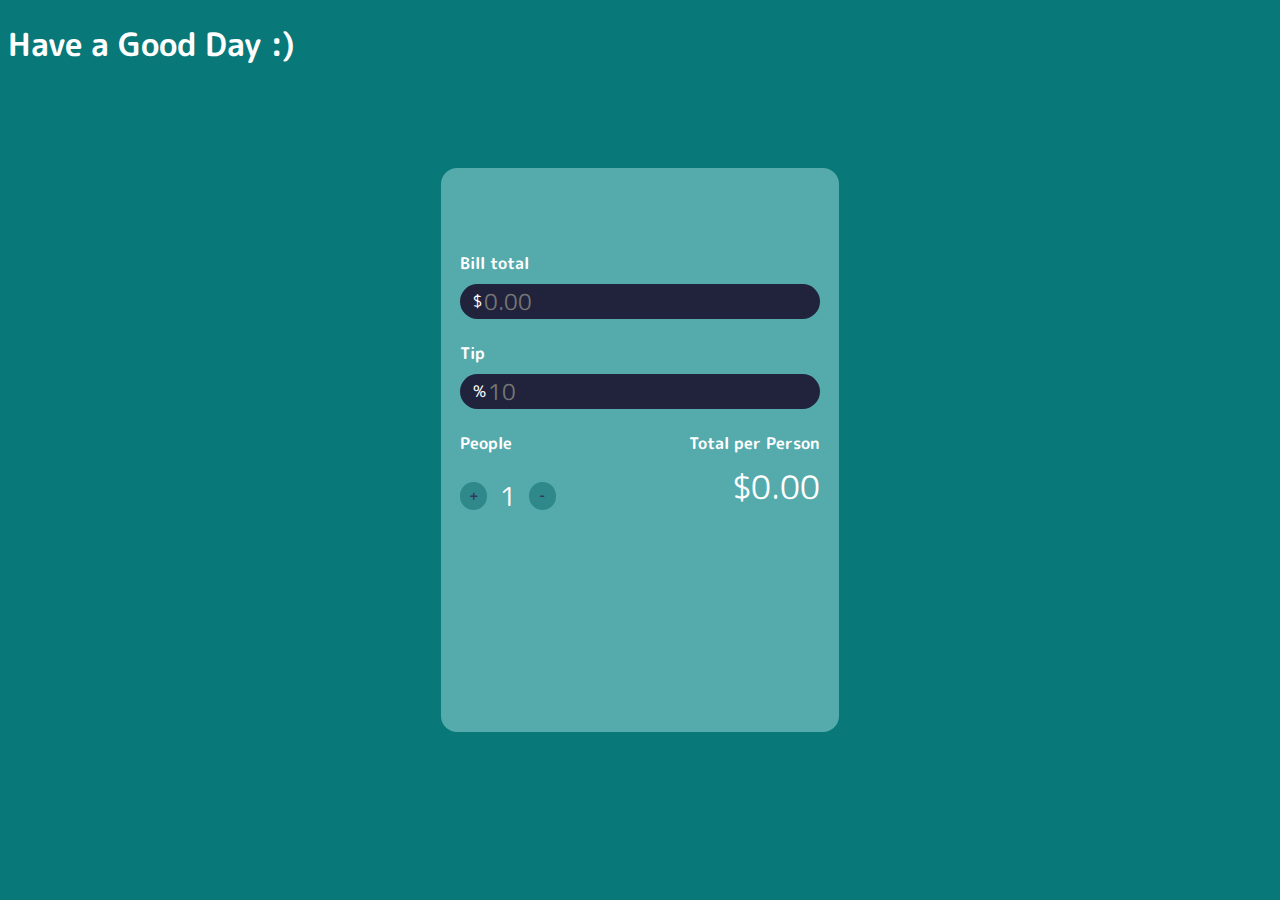
<file: CH_10_AdvancedTipCal/index.html>
<!DOCTYPE html>
<html lang="en">
  <head>
    <meta charset="UTF-8" />
    <link rel="preconnect" href="https://fonts.googleapis.com" />
    <link rel="preconnect" href="https://fonts.gstatic.com" crossorigin />
    <link
      href="https://fonts.googleapis.com/css2?family=M+PLUS+Rounded+1c:wght@500&display=swap"
      rel="stylesheet"
    />
    <meta http-equiv="X-UA-Compatible" content="IE=edge" />
    <meta name="viewport" content="width=device-width, initial-scale=1.0" />
    <link rel="stylesheet" href="style.css" type="text/css" />
    <title>Tip Calculator</title>
  </head>
  <body>
    <H1>Have a Good Day :)</H1>
    <div class="wrapper">
      <div class="container" id="topContainer">
        <div class="title">Bill total</div>
        <div class="inputContainer">
          <span>$</span>
          <input
            onkeyup="calculateBill()"
            type="text"
            id="billTotalInput"
            placeholder="0.00"
          />
        </div>
      </div>
      <div class="container">
        <div class="title">Tip</div>
        <div class="inputContainer">
          <span>%</span>
          <input
            onkeyup="calculateBill()"
            type="text"
            id="tipInput"
            placeholder="10"
          />
        </div>
      </div>
      <div class="container" id="bottom">
        <div class="splitContainer">
          <div class="title">People</div>
          <div class="controls">
            <span class="buttonContainer">
              <button class="splitButton" onclick="increasePeople()">
                <span class="buttonText">+</span>
              </button>
            </span>
            <span class="splitAmount" id="numberOfPeople">1</span>
            <span class="buttonContainer">
              <button class="splitButton" onclick="decreasePeople()">
                <span class="buttonText">-</span>
              </button>
            </span>
          </div>
        </div>
        <div class="totalContainer">
          <div class="title">Total per Person</div>
          <div class="total" id="perPersonTotal">$0.00</div>
        </div>
      </div>
    </div>

    <script type="text/javascript" src="script.js"></script>
  </body>
</html>
</file>
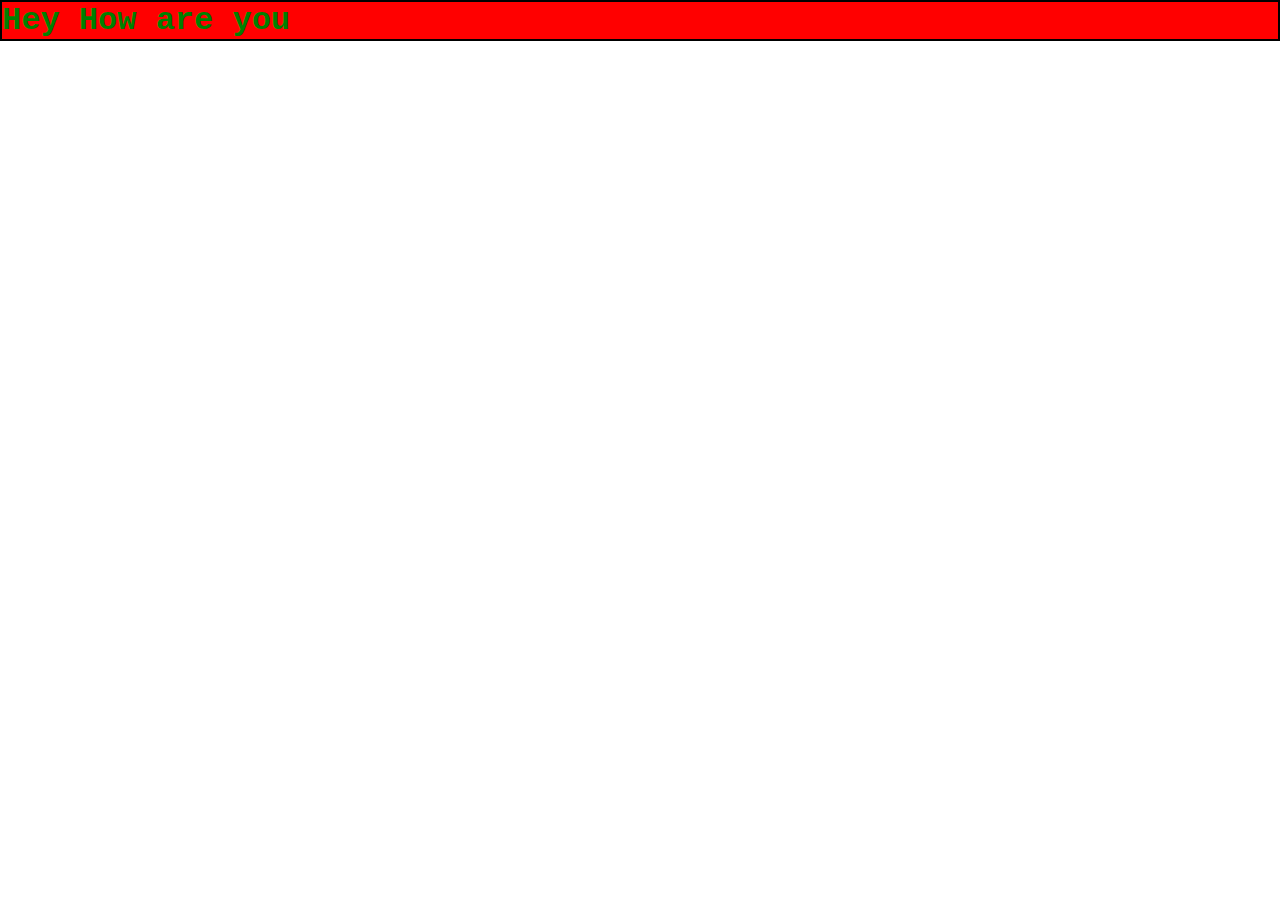
<file: CH_09_DOMmanupulation/folder/index.html>
<!DOCTYPE html>
<html lang="en">
<head>
    <meta charset="UTF-8">
    <meta http-equiv="X-UA-Compatible" content="IE=edge">
    <meta name="viewport" content="width=device-width, initial-scale=1.0">
    <title>DOM</title>
    <link rel="stylesheet" href="style.css">
    <link rel="stylesheet" href="">
</head>
<body>
   <div id="title">
    <h2>
        Hello World.
    </h2>

   </div> 
   <script src="script.js"></script>
   
</body>
</html>
</file>
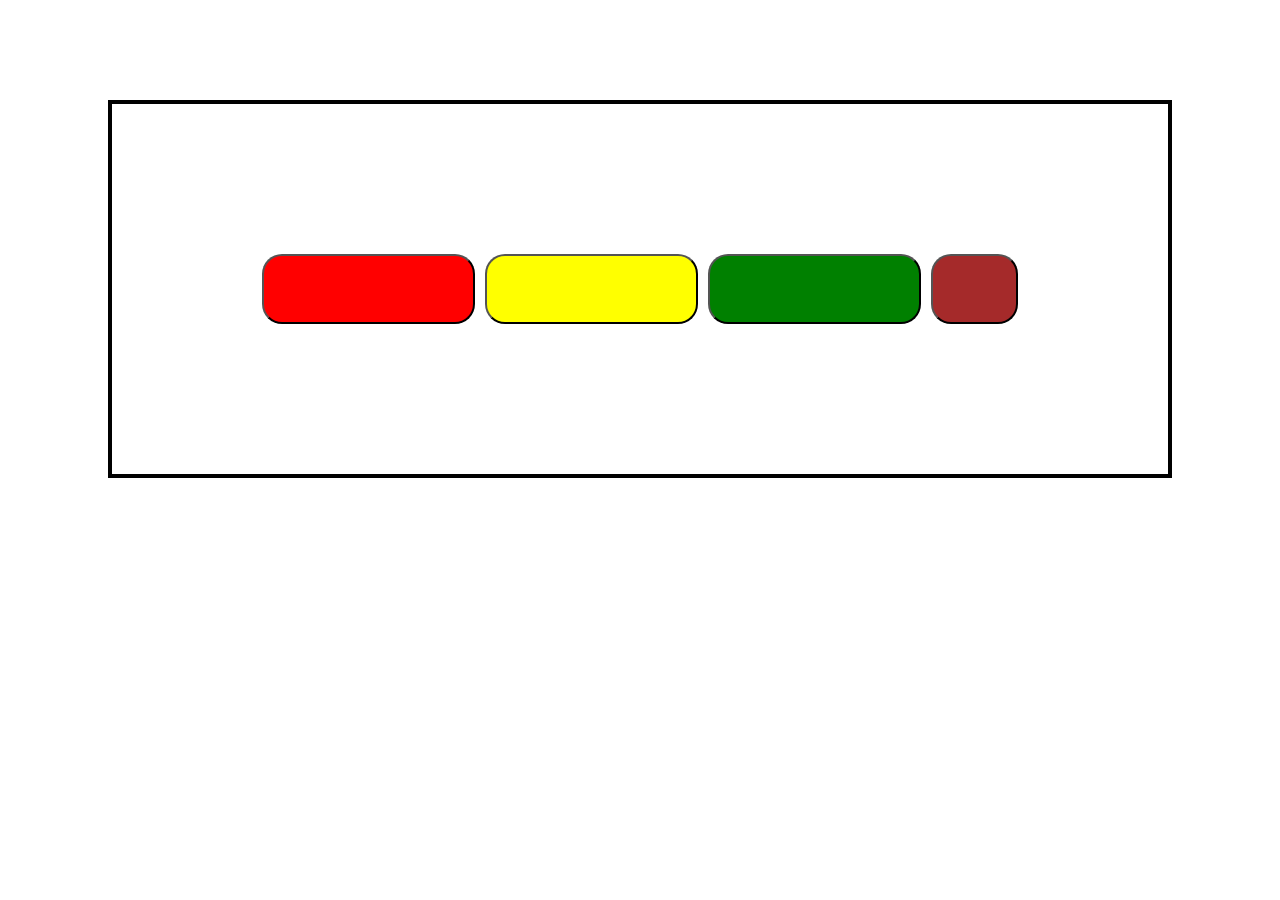
<file: CH_09_DOMmanupulation/folder2/index.html>
<!DOCTYPE html>
<html lang="en">

<head>
    <meta charset="UTF-8">
    <meta http-equiv="X-UA-Compatible" content="IE=edge">
    <meta name="viewport" content="width=device-width, initial-scale=1.0">
    <title>Box</title>
    <link rel="stylesheet" href="style.css">
</head>

<body>
    <div>
        <button id="red"  class="colorbutton" value="red"></button>
        <button id="yellow" class="colorbutton" value="yellow"></button>
        <button id="green" class="colorbutton" value="green"></button>
        <button id = 'clear' class="colorbutton">clear game </button>
    </div>

    <script src="script.js"></script>


</body>

</html>
</file>
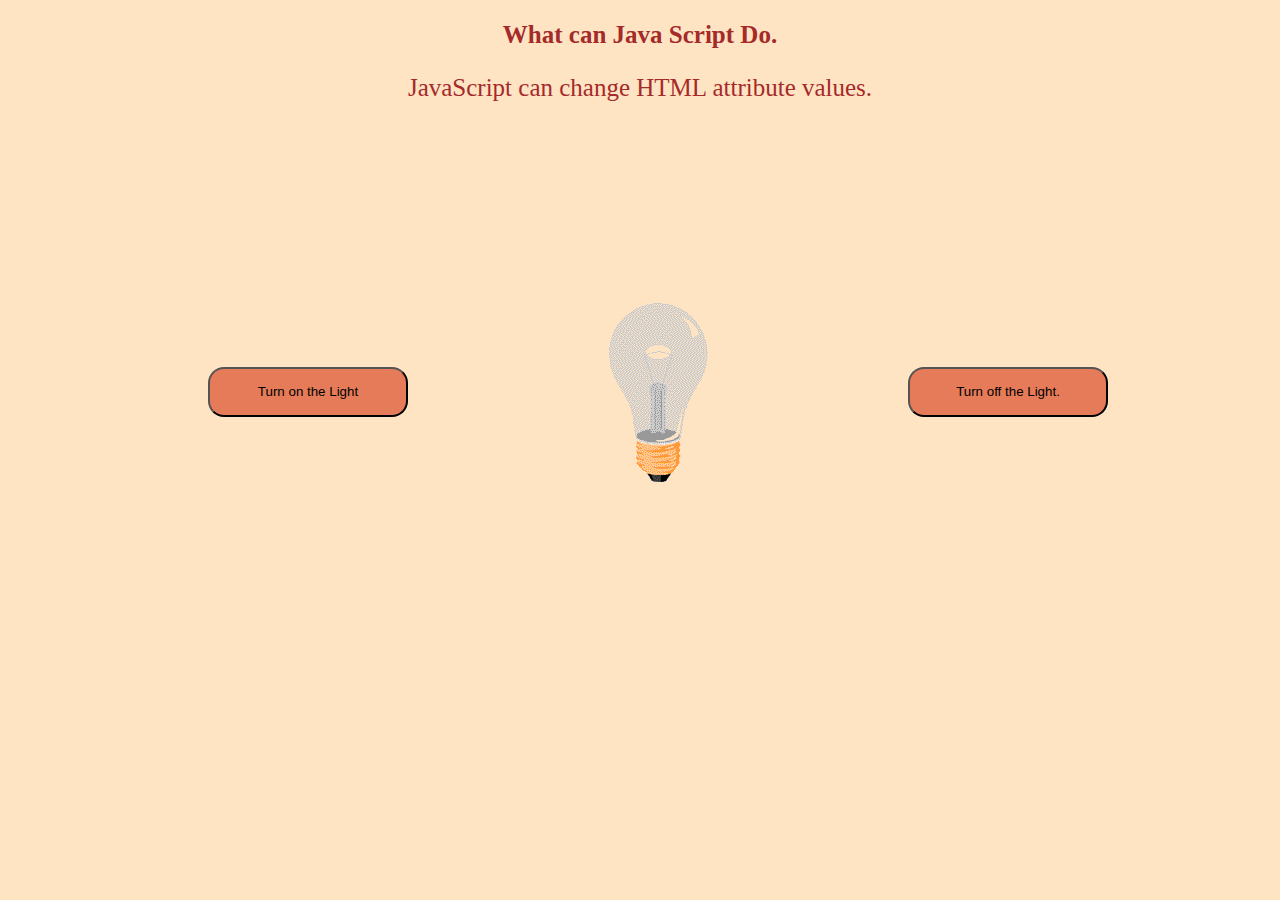
<file: PROJECTS/Bulb/main.html>
<!DOCTYPE html>
<html lang="en">

<head>
    <meta charset="UTF-8">
    <meta http-equiv="X-UA-Compatible" content="IE=edge">
    <meta name="viewport" content="width=device-width, initial-scale=1.0">
    <title>On and Off Button</title>
    <style>
        h2,
        p {
            color:brown;
            text-align: center;
            font-size: 25px;

        }

        button {
            color: black;
            background-color: rgb(229, 123, 88);
            height: 50px;
            width: 200px;
            border-radius: 16px;
            

        }
        div{
            display: flex;
            align-content: center;
            margin: 100px;
            align-items: center;

        }
        body{
            background-color: bisque;
        }
    </style>
</head>

<body>
    <h2>What can Java Script Do.</h2>
    <p>JavaScript can change HTML attribute values.</p>

    <div>
        <div>
            <!-- adding on button-->
            <button onclick="document.getElementById('image').src = 'pic_bulbon.gif'">Turn on the Light</button>


        </div>
        <div>
            <!-- gif of bulb  -->
            <img src="./bulboff .gif" alt="bulb" id="image" tyle='width:100px'>
        </div>
        <div>
            <!-- adding button  -->
            <button onclick="document.getElementById('image').src = 'bulboff .gif'">
                Turn off the Light.
            </button>
        </div>
    </div>






</body>

</html>
</file>
<file: CH_10_AdvancedTipCal/style.css>
* {
    font-family: 'M PLUS Rounded 1c', Avenir Next, Helvetica, sans-serif;
    color: white;
  }
  
  body {
    background: #097879;
  }
  
  .wrapper {
    height: 525px;
    width: 360px;
    color: white;
    background:  #55aaac;
    border-radius: 1rem;
    padding: 1.2rem;
    margin: 100px auto;
  }
  
  #topContainer {
    margin-top: 4rem;
  }
  
  .container {
    margin-top: 1.4rem;
  }
  
  .title {
    font-weight: bold;
    margin-bottom: 0.6rem;
  }
  
  .inputContainer {
    background: #20233b;
    border-radius: 1.4rem;
    padding: 0 0.8rem;
    display: flex;
    align-items: center;
  }
  
  #billTotalInput,
  #tipInput {
    font-size: 1.4rem;
    background: none;
    border: none;
    outline: none;
    padding: none;
  }
  
  .buttonContainer {
    background: #2f898a;
    display: grid;
    place-items: center;
    width: 1.7rem;
    height: 1.7rem;
    border-radius: 50%;
  }
  
  .splitButton {
    background: none;
    border: none;
  }
  
  .controls {
    display: flex;
    align-items: center;
  }
  
  .splitButton {
    font-size: 0.8rem;
    font-weight: bold;
    display: grid;
    place-items: center;
  }
  
  .buttonText {
    color: #323862 !important;
  }
  
  .splitAmount {
    font-size: 1.6rem;
    margin: 0.8rem;
  }
  
  #bottom {
    display: flex;
    justify-content: space-between;
  }
  
  .totalContainer {
    display: flex;
    flex-direction: column;
    align-items: end;
  }
  
  .total {
    font-size: 2rem;
  }
</file>
<file: CH_09_DOMmanupulation/folder/style.css>
*{
    margin: 0;
    padding: 0;
    font-family: 'Courier New', Courier, monospace;
    /* background-color: aquamarine; */
}

#title{
    color: red;
    /* background-color: blue; */
    border: 2px solid black;
}
</file>
<file: CH_09_DOMmanupulation/folder2/style.css>
#red {
    height: 70px;
    width: 250px;
    background-color: red;
    margin-right: 10px;
    border-radius: 20px;
}

#yellow {
    height: 70px;
    width: 250px;
    background-color: yellow;
    border-radius: 20px;
}

#green {
    height: 70px;
    width: 250px;
    background-color: green;
    margin-left: 10px;
    border-radius: 20px;
}
#clear{
    background-color: brown;
    border-radius: 20px;
    margin-left: 10px;
    width: 100px;
}
div{
    display: flex;
    justify-content: center;
    padding: 150px;
    margin: 100px;
    border: 4px solid black;
    
}
</file>
